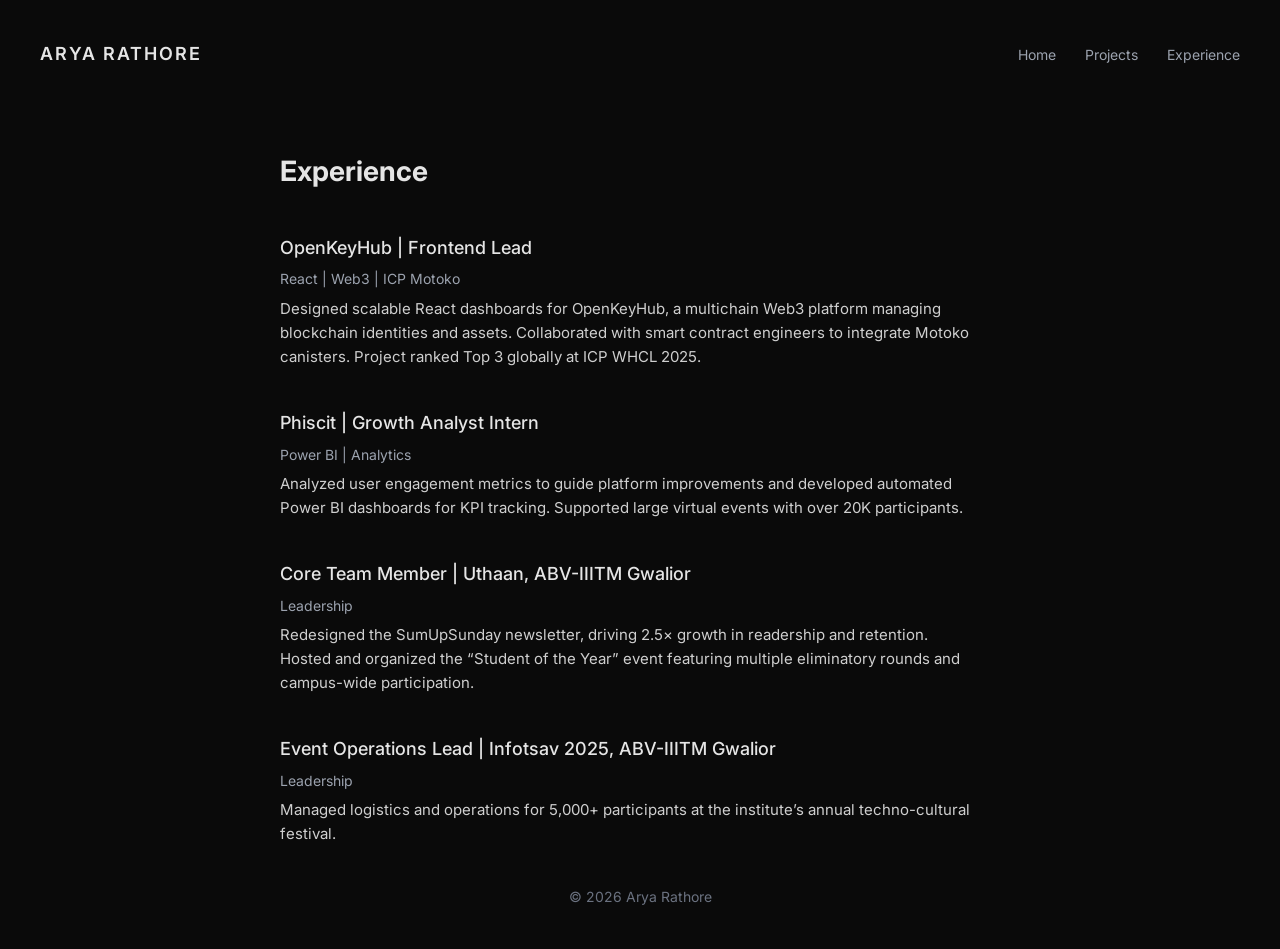
<file: sections/experience.html>
<!DOCTYPE html>
<html lang="en">

<head>

<meta charset="UTF-8">
<meta name="viewport" content="width=device-width, initial-scale=1.0">

<title>Experience | Arya Rathore</title>

<link rel="icon" type="image/svg+xml" href="../assets/favicon.svg">
<link rel="stylesheet" href="../style.css">

<link href="https://fonts.googleapis.com/css2?family=Inter:wght@300;400;600&display=swap" rel="stylesheet">

</head>

<body>

<header class="navbar">

<h1 class="logo">
<a href="../index.html">ARYA RATHORE</a>
</h1>

<nav>
<a href="../index.html">Home</a>
<a href="projects.html">Projects</a>
<a href="experience.html">Experience</a>
</nav>

</header>


<div class="page-container">

<h2 class="section-title">Experience</h2>


<div class="item">

<div class="item-header">

<div class="item-title">
OpenKeyHub | Frontend Lead
</div>

</div>

<div class="tech">
React | Web3 | ICP Motoko
</div>

<div class="description">
Designed scalable React dashboards for OpenKeyHub, a multichain Web3 platform managing blockchain identities and assets. Collaborated with smart contract engineers to integrate Motoko canisters. Project ranked Top 3 globally at ICP WHCL 2025.
</div>

</div>



<div class="item">

<div class="item-header">

<div class="item-title">
Phiscit | Growth Analyst Intern
</div>

</div>

<div class="tech">
Power BI | Analytics
</div>

<div class="description">
Analyzed user engagement metrics to guide platform improvements and developed automated Power BI dashboards for KPI tracking. Supported large virtual events with over 20K participants.
</div>

</div>

<div class="item">

<div class="item-header">

<div class="item-title">
Core Team Member | Uthaan, ABV-IIITM Gwalior
</div>

</div>

<div class="tech">
Leadership
</div>

<div class="description">
Redesigned the SumUpSunday newsletter, driving 2.5× growth in readership and retention.<br>
Hosted and organized the “Student of the Year” event featuring multiple eliminatory rounds and campus-wide participation.
</div>

</div>


<div class="item">

<div class="item-header">

<div class="item-title">
Event Operations Lead | Infotsav 2025, ABV-IIITM Gwalior
</div>

</div>

<div class="tech">
Leadership
</div>

<div class="description">
Managed logistics and operations for 5,000+ participants at the institute’s annual techno-cultural festival.
</div>

</div>
</div>

<footer>
<p>© 2026 Arya Rathore</p>
</footer>

</body>

</html>
</file>
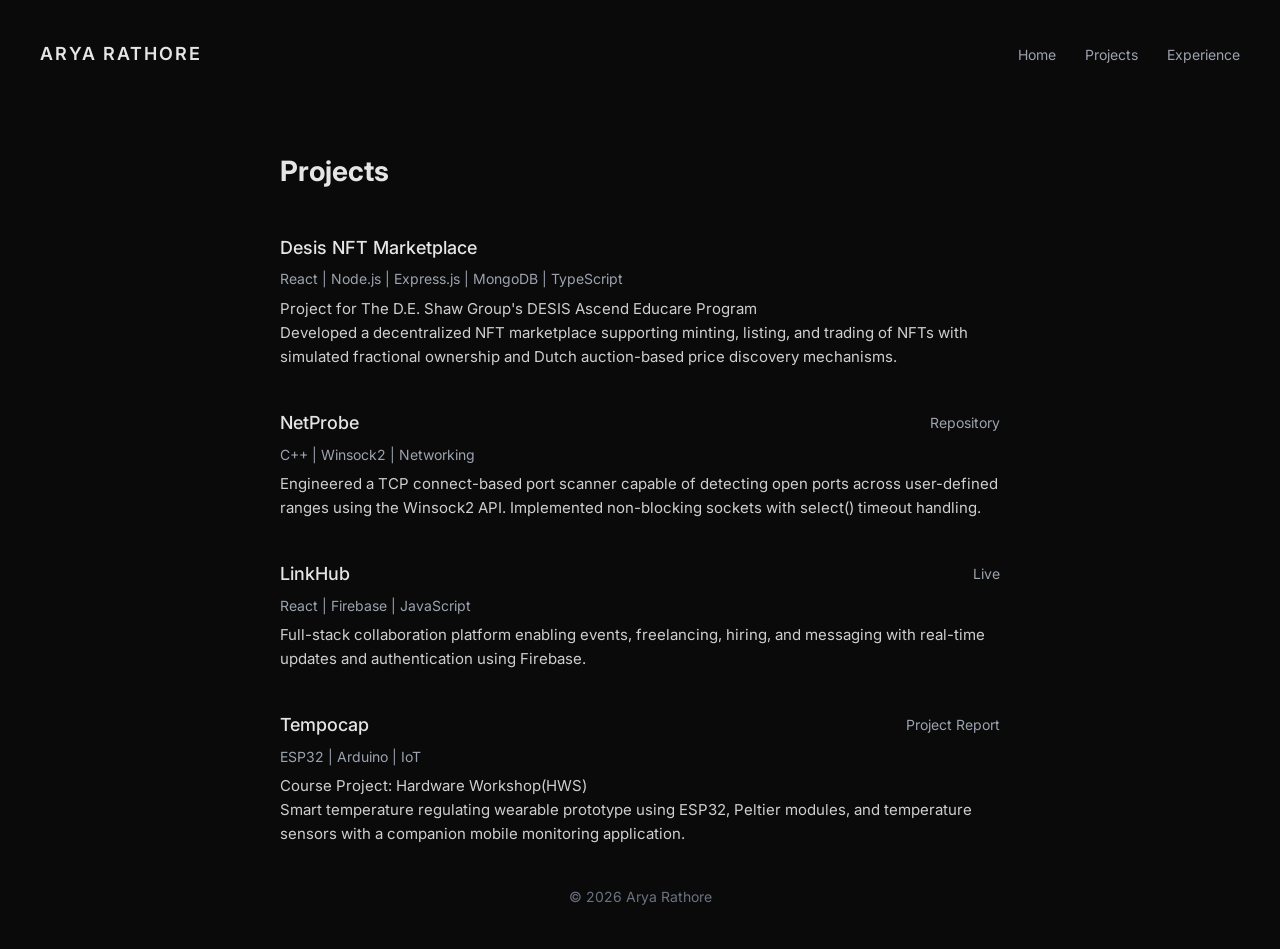
<file: sections/projects.html>
<!DOCTYPE html>
<html lang="en">

<head>

<meta charset="UTF-8">
<meta name="viewport" content="width=device-width, initial-scale=1.0">

<title>Projects | Arya Rathore</title>

<link rel="icon" type="image/svg+xml" href="../assets/favicon.svg">
<link rel="stylesheet" href="../style.css">

<link href="https://fonts.googleapis.com/css2?family=Inter:wght@300;400;600&display=swap" rel="stylesheet">

</head>

<body>

<header class="navbar">

<h1 class="logo">
<a href="../index.html">ARYA RATHORE</a>
</h1>

<nav>
<a href="../index.html">Home</a>
<a href="projects.html">Projects</a>
<a href="experience.html">Experience</a>
</nav>

</header>


<div class="page-container">

<h2 class="section-title">Projects</h2>

<div class="item">

<div class="item-header">

<div class="item-title">Desis NFT Marketplace</div>

</div>

<div class="tech">
React | Node.js | Express.js | MongoDB | TypeScript
</div>

<div class="description">
Project for The D.E. Shaw Group's DESIS Ascend Educare Program<br>
Developed a decentralized NFT marketplace supporting minting, listing, and trading of NFTs with simulated fractional ownership and Dutch auction-based price discovery mechanisms.
</div>

</div>
<div class="item">

<div class="item-header">

<div class="item-title">NetProbe</div>

<a class="item-link" href="https://github.com/aryarathoree/Net-Probe-TCP-Scanner">Repository</a>

</div>

<div class="tech">
C++ | Winsock2 | Networking
</div>

<div class="description">
Engineered a TCP connect-based port scanner capable of detecting open ports across user-defined ranges using the Winsock2 API. Implemented non-blocking sockets with select() timeout handling.
</div>

</div>



<div class="item">

<div class="item-header">

<div class="item-title">LinkHub</div>

<a class="item-link" href="https://linkhub-tech.netlify.app/">Live</a>

</div>

<div class="tech">
React | Firebase | JavaScript
</div>

<div class="description">
Full-stack collaboration platform enabling events, freelancing, hiring, and messaging with real-time updates and authentication using Firebase.
</div>

</div>



<div class="item">

<div class="item-header">

<div class="item-title">Tempocap</div>

<a class="item-link" href="https://drive.google.com/file/d/1yqiPsonYSbOEARpiN44eVWk6lK1Prh_2/view?usp=sharing">Project Report</a>

</div>

<div class="tech">
ESP32 | Arduino | IoT
</div>

<div class="description">
Course Project: Hardware Workshop(HWS)<br>
Smart temperature regulating wearable prototype using ESP32, Peltier modules, and temperature sensors with a companion mobile monitoring application.
</div>

</div>

</div>

<footer>
<p>© 2026 Arya Rathore</p>
</footer>

</body>

</html>
</file>
<file: style.css>
/* RESET */

*{
    margin:0;
    padding:0;
    box-sizing:border-box;
}

/* BODY */

body{
    font-family:'Inter',sans-serif;
    background:#0a0a0a;
    color:#e5e5e5;
    line-height:1.6;
    padding:40px;
}


/* NAVBAR */

.navbar{
    display:flex;
    justify-content:space-between;
    align-items:center;
    margin-bottom:80px;
}

.logo{
font-family:'Inter',sans-serif;
font-size:18px;
font-weight:600;
letter-spacing:2px;
}

.logo a{
color:#e5e5e5;
text-decoration:none;
font-family:'Inter',sans-serif;
font-size:18px;
font-weight:600;
letter-spacing:2px;
}

.logo a:visited{
color:#e5e5e5;
}

nav a{
    margin-left:25px;
    text-decoration:none;
    color:#9ca3af;
    font-size:14px;
}

nav a:hover{
    color:#ffffff;
}


/* HERO */

.hero{
    text-align:center;
    margin-bottom:80px;
}

.profile{
    width:140px;
    height:140px;
    border-radius:50%;
    object-fit:cover;
    margin-bottom:20px;
}

.hero h2{
    font-size:32px;
    margin-bottom:10px;
}

.tagline{
    color:#9ca3af;
    margin-bottom:10px;
}

.bio{
    color:#6b7280;
    margin-bottom:25px;
}


/* SOCIAL LINKS */

.socials a{
    margin:0 10px;
    text-decoration:none;
    color:#9ca3af;
    font-size:14px;
}

.socials a:hover{
    color:#ffffff;
}


/* QUICK LINKS */

.quick-links{
    display:flex;
    justify-content:center;
    gap:25px;
    margin-bottom:80px;
    flex-wrap:wrap;
}

.card{
    background:#111;
    border:1px solid #222;
    padding:25px;
    width:220px;
    text-decoration:none;
    color:#e5e5e5;
    transition:all 0.2s ease;
}

.card h3{
    margin-bottom:8px;
}

.card p{
    color:#9ca3af;
    font-size:14px;
}

.card:hover{
    border-color:#444;
    transform:translateY(-3px);
}


/* FOOTER */

footer{
    text-align:center;
    color:#6b7280;
    font-size:14px;
}

/* ===== PAGE LAYOUT FOR PROJECTS & EXPERIENCE ===== */
.page-container{
width:60%;
max-width:900px;
margin-left:auto;
margin-right:auto;
}

/* section spacing */

.section-title{
    font-size:28px;
    margin-bottom:40px;
}


/* item layout */

.item{
    margin-bottom:40px;
}

.item-header{
    display:flex;
    justify-content:space-between;
    align-items:center;
    margin-bottom:6px;
}

.item-title{
    font-size:18px;
    font-weight:500;
}

.item-link{
    text-decoration:none;
    color:#9ca3af;
    font-size:14px;
}

.item-link:hover{
    color:white;
}

.tech{
    font-size:14px;
    color:#9ca3af;
    margin-bottom:6px;
}

.description{
    color:#cfcfcf;
    font-size:15px;
    line-height:1.6;
}

/* Achievements section smaller text */

.achievements .item-title{
    font-size:15px;
    font-weight:500;
}

.achievements .description{
    font-size:14px;
    color:#bfbfbf;
}
.achievements-title{
font-size:22px;
font-weight:500;
margin-bottom:30px;
}
</file>
